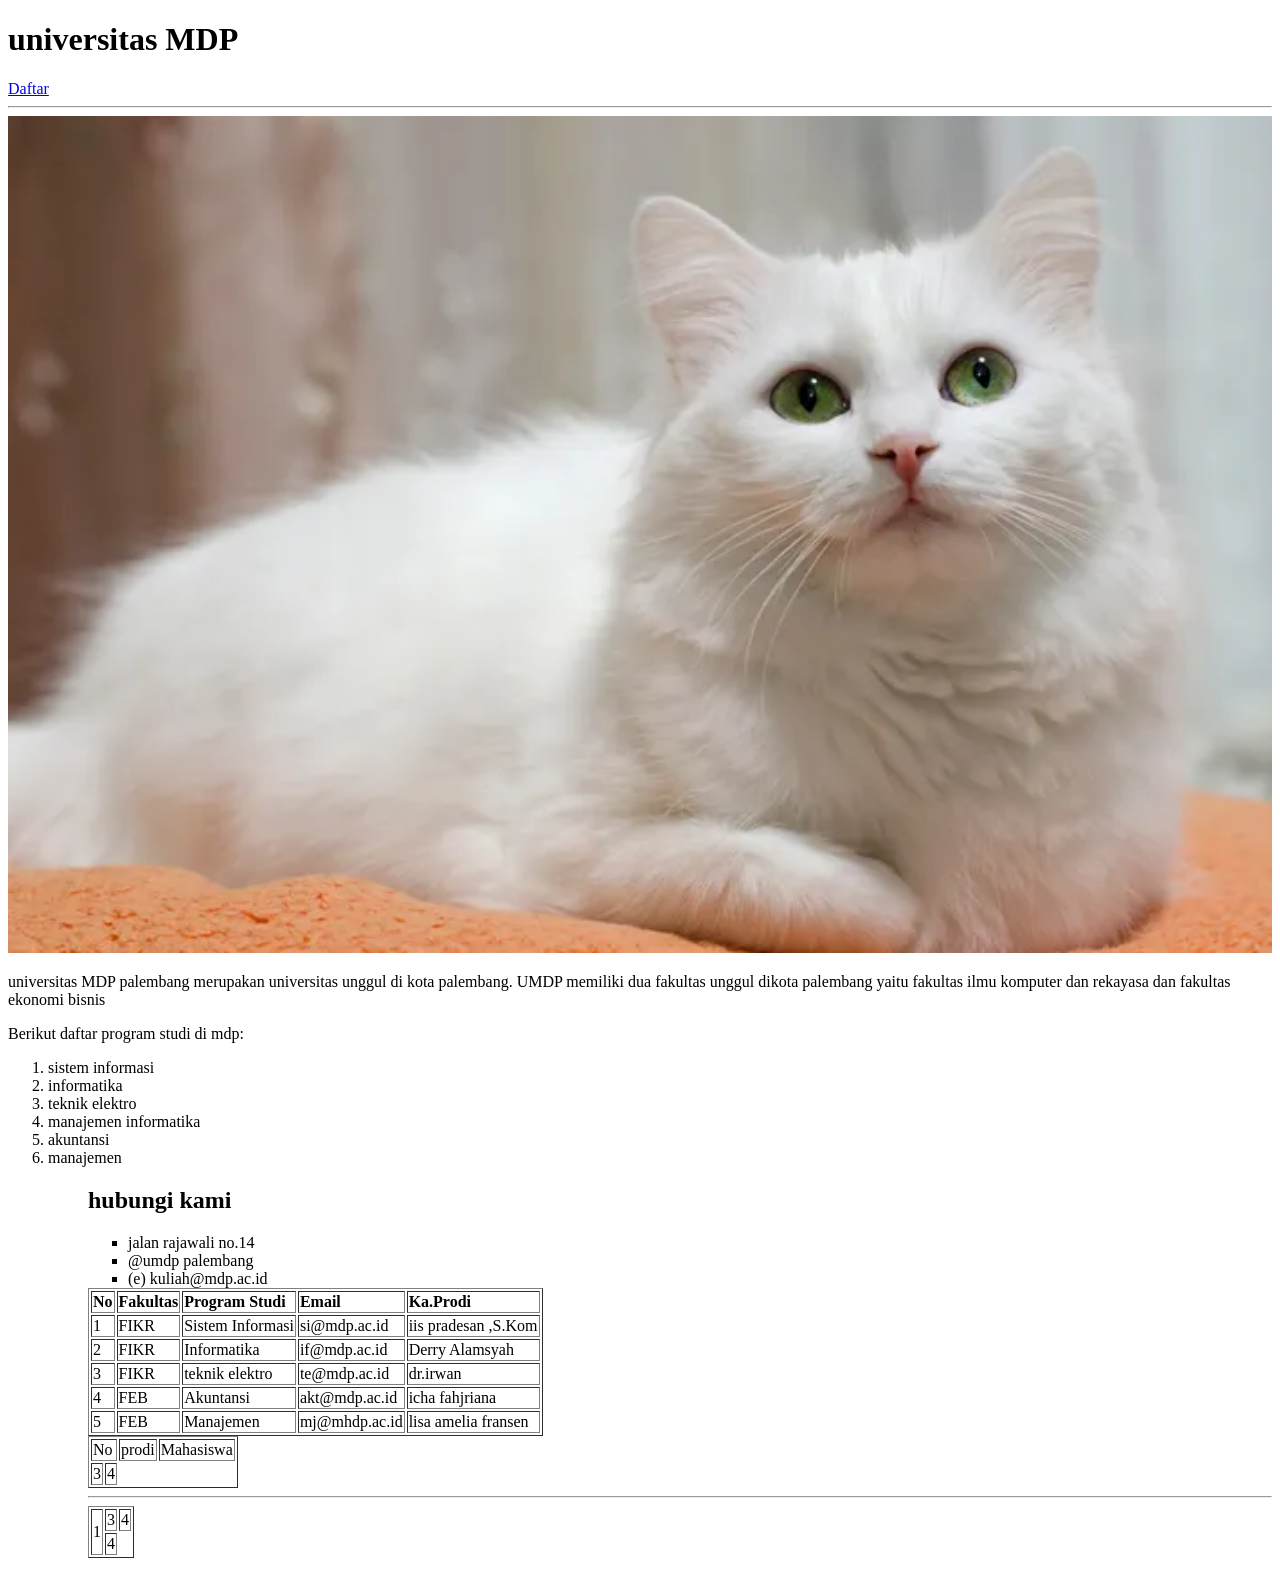
<file: index.html>
<!DOCTYPE html>
<html lang="en">
<head>
    <meta charset="UTF-8">
    <meta name="viewport" content="width=device-width, initial-scale=1.0">
    <title>universitas MDP</title>
</head>
<body>

    <!--heading h1 sd h6-->
    <h1>universitas MDP</h1>

    <!--link-->
    <a href="daftar.html">Daftar</a>
    <hr>

    <!-- banner img -->
    <img src="mengenal-fakta-menarik-seputar-kucing-anggora-turki-halodoc.jpg.webp" alt="banner"width="100%">
    <!--paragraf-->
    <p>universitas MDP palembang merupakan universitas unggul di kota palembang. 
        UMDP memiliki dua fakultas unggul dikota palembang yaitu fakultas ilmu 
        komputer dan rekayasa dan fakultas ekonomi bisnis</p>
        <p>Berikut daftar program studi di mdp:
            <!--order list-->
            <ol>
                <li>sistem informasi</1i>
                <li>informatika</1i>
                <li>teknik elektro</1i>
                <li>manajemen informatika</1i>
                <li>akuntansi</1i>
                <li>manajemen</1i>
            <ol>
        <p>
        <!--Hubungi kami-->
        <h2>hubungi kami</h2>
        <ul>
            <li>jalan rajawali no.14</1i>
            <li>@umdp palembang </1i>
            <li>(e) kuliah@mdp.ac.id</li>
        </ul>

        <!--Tabel-->
        <table border="1">
            <!--baris-->
            <tr>
                <!--kolom th / td-->
                <th>No</th>
                <th>Fakultas</th>
                <th>Program Studi</th>
                <th>Email</th>
                <th>Ka.Prodi</th>
            </tr>
            <tr>
                <td>1</td>
                <td>FIKR</td>
                <td>Sistem Informasi</td>
                <td>si@mdp.ac.id</td>
                <td>iis pradesan ,S.Kom</td>
            <tr>
                <td>2</td>
                <td>FIKR</td>
                <td>Informatika</td>
                <td>if@mdp.ac.id</td>
                <td>Derry Alamsyah</td>
            <tr>
                <td>3</td>
                <td>FIKR</td>
                <td> teknik elektro</td>
                <td>te@mdp.ac.id</td>
                <td> dr.irwan</td>
            <tr>
                <td>4</td>
                <td>FEB</td>
                <td>Akuntansi</td>
                <td>akt@mdp.ac.id</td>
                <td>icha fahjriana</td>
            <tr>
                <td>5</td>
                <td>FEB</td>
                <td> Manajemen</td>
                <td>mj@mhdp.ac.id</td>
                <td>lisa amelia fransen</td>
            
        </table>
        <!--colspan-->
        <table border="1">
            <tr>
                <td colspan="2">No</td>
                <td>prodi</td>
                <td> Mahasiswa</td>
            </tr>
            <tr>
                <td>3</td>
                <td>4</td>
            </tr>
        </table>
        <hr>
        <!--rowspan-->
        <table border ="1">
            <tr>
                <td rowspan = "2">1</td>
                <td>3</td>
                <td>4</td>
            </tr>
            <tr>
                <td>4</td>
            </tr>
            
        </table>
</body>
</html>
</file>
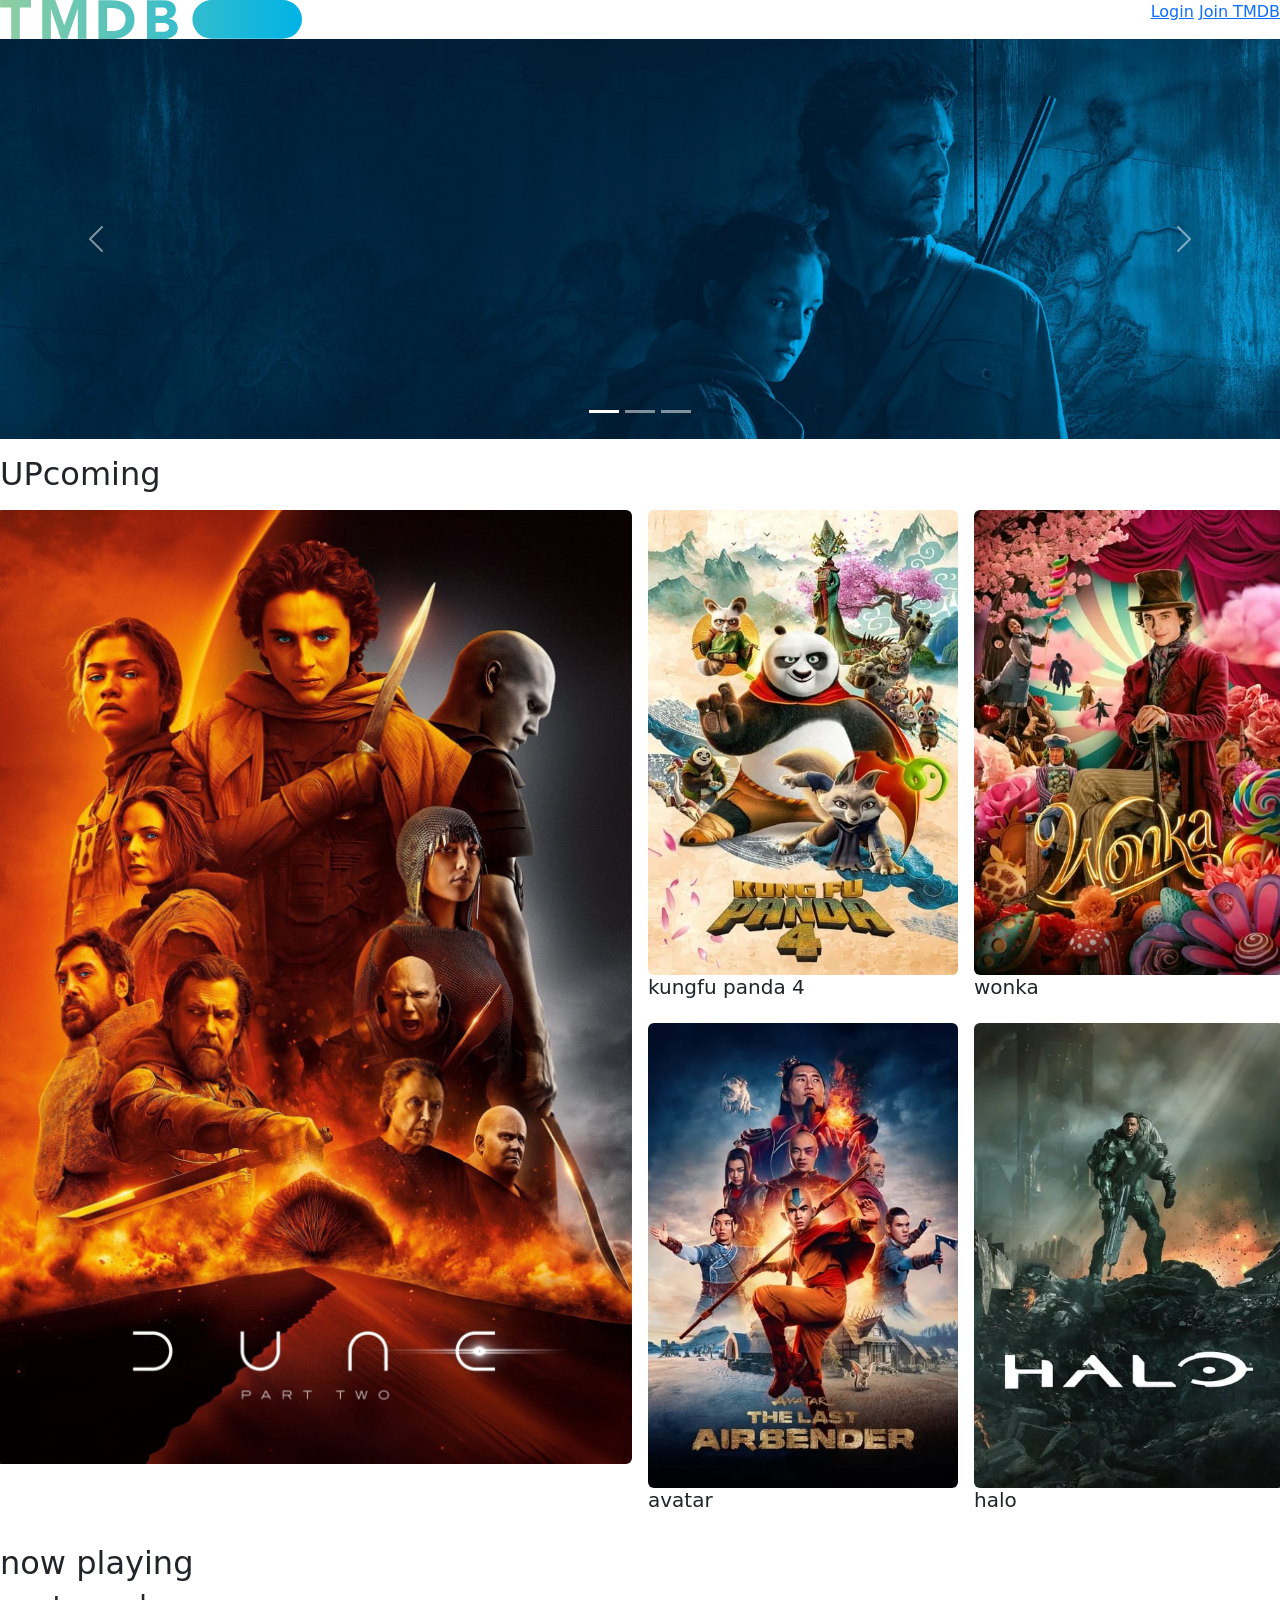
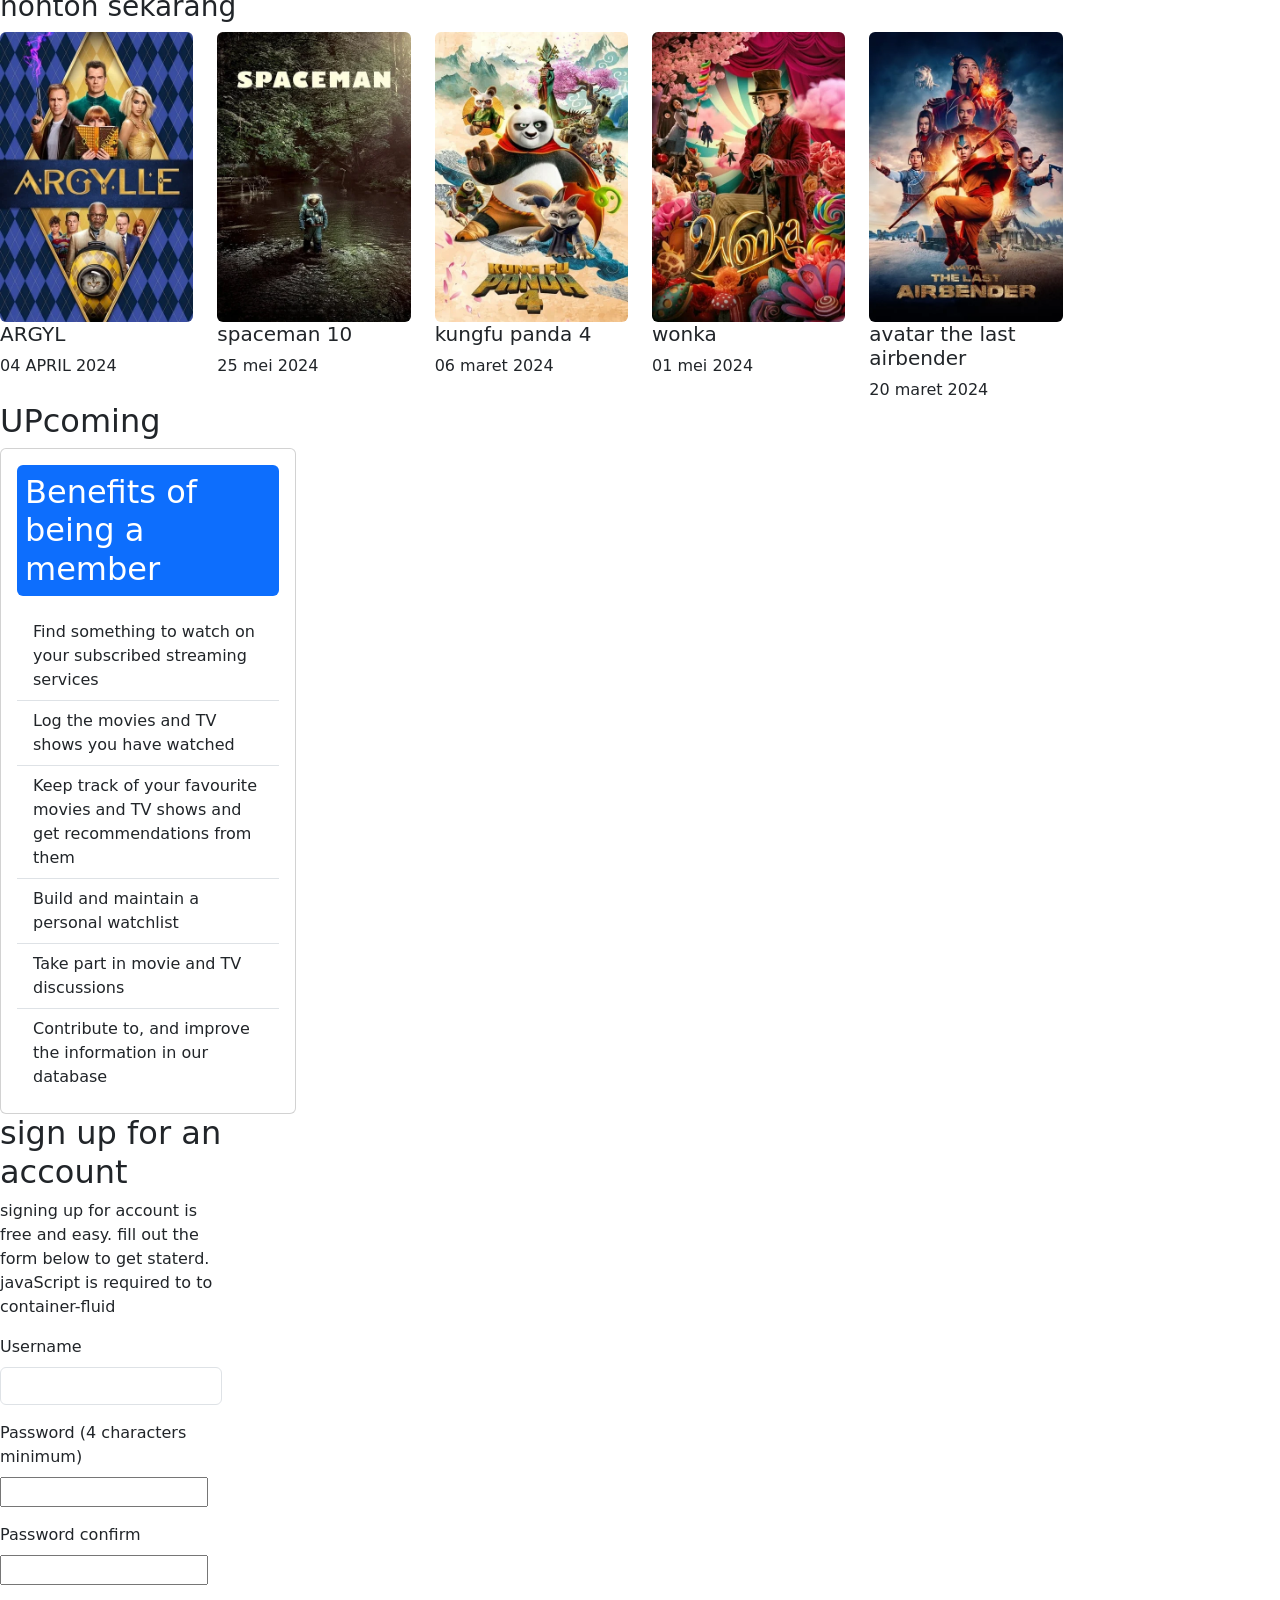
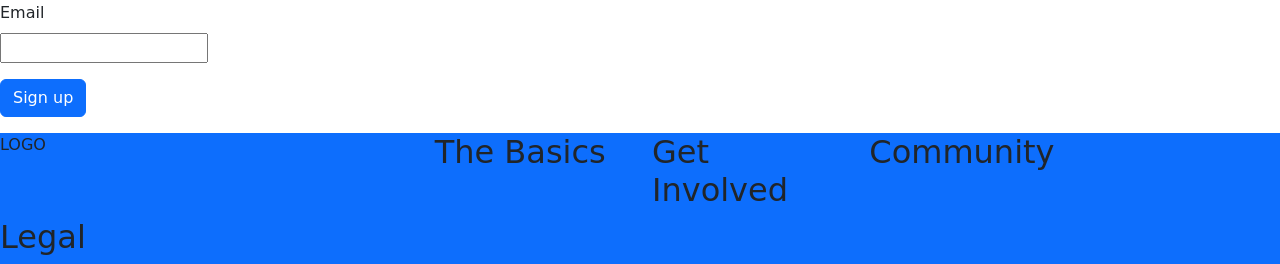
<file: bs/index.html>
<!DOCTYPE html>
<html lang="en">

<head>
    <meta charset="UTF-8">
    <meta name="viewport" content="width=device-width, initial-scale=1.0">
    <title>Document</title>
    <!--Bootstrap CDN-->
    <link href="https://cdn.jsdelivr.net/npm/bootstrap@5.3.3/dist/css/bootstrap.min.css" rel="stylesheet"
        integrity="sha384-QWTKZyjpPEjISv5WaRU9OFeRpok6YctnYmDr5pNlyT2bRjXh0JMhjY6hW+ALEwIH" crossorigin="anonymous">
<script src="https://cdn.jsdelivr.net/npm/bootstrap@5.3.3/dist/js/bootstrap.bundle.min.js"></script>
</head>

<body>
    <div clas="container-fluid" >
        <div class="row">
            <!-- logo -->
            <div class ="col-lg-3">
            <img src = "img/logo.svg"alt=""class="img-responsive"/>
            </div>
            <!-- link navigasi -->
            <div class ="col-lg-9 text-end">
                <a href="#" class="link-primary">Login</a>
                <a href="#" class="link-primary">Join TMDB</a>
            </div>
        </div>
        <!-- <div class="row mt-3"> -->
            <!-- <div class="col-lg-12"> -->
                <!-- img banner -->
                <!-- <img src="img/banner.webp" alt="" class="d-block w-100"/> -->
            <!-- <div>     -->
        <!-- <div> -->
               <!-- Carousel -->
<div id="demo" class="mr-3 carousel slide" data-bs-ride="carousel">

    <!-- Indicators/dots -->
    <div class="carousel-indicators">
      <button type="button" data-bs-target="#demo" data-bs-slide-to="0" class="active"></button>
      <button type="button" data-bs-target="#demo" data-bs-slide-to="1"></button>
      <button type="button" data-bs-target="#demo" data-bs-slide-to="2"></button>
    </div>
    
    <!-- The slideshow/carousel -->
    <div class="carousel-inner">
      <div class="carousel-item active">
        <img src="img/banner.webp" alt="Los Angeles" class="d-block" style="width:100%">
      </div>
      <div class="carousel-item">
        <img src="img/banner1.webp" alt="Chicago" class="d-block" style="width:100%">
      </div>
      <div class="carousel-item">
        <img src="img/banner3.webp" alt="New York" class="d-block" style="width:100%">
      </div>
    </div>
    
    <!-- Left and right controls/icons -->
    <button class="carousel-control-prev" type="button" data-bs-target="#demo" data-bs-slide="prev">
      <span class="carousel-control-prev-icon"></span>
    </button>
    <button class="carousel-control-next" type="button" data-bs-target="#demo" data-bs-slide="next">
      <span class="carousel-control-next-icon"></span>
    </button>
  </div>
        <h2 class="mt-3">UPcoming</h2>
            <div class="row">
                <div class="col-lg-6 p-2">
                    <img src="img/czembW0Rk1Ke7lCJGahbOhdCuhV.jpg" alt=""
                    class="d-block w-100 rounded" />
                </div>
    
                <div class="col-lg-6 col-sm-12">
                    <div class="row">
                        <div class="col-lg-6 p-2 col-sm-6">
                            <img src="img/kungfu panda.webp" alt=""
                            class="d-block w-100 rounded" />
                            <h5>kungfu panda 4</h5>
                        </div>
    
                        <div class="col-lg-6 p-2 col-sm-6">
                            <img src="img/wonka.webp" alt=""
                            class="d-block w-100 rounded" />
                            <h5>wonka</h5>
                        </div>
    
                        <div class="col-lg-6 p-2 col-sm-6">
                            <img src="img/avatar.webp" alt=""
                            class="d-block w-100 rounded" />
                            <h5>avatar</h5>
                        </div>
    
                        <div class="col-lg-6 p-2 col-sm-6">
                            <img src="img/halo.webp" alt=""
                            class="d-block w-100 rounded" />
                            <h5>halo</h5>
                        </div>   
                    </div>
                </div>
                
            </div>    
        <h2 class ="mt-3">now playing</h2>
        <h3>nonton sekarang </h3>
        <div class="row">
            <div class="col-lg-2 col-sm-4">
                <img src="img/95VlSEfLMqeX36UVcHJuNlWEpwf.webp" alt="" 
                class="d-block w-100 rounded">
                <h5>ARGYL</h5>
                04 APRIL 2024
            </div>
            <div class="col-lg-2 col-sm-4"> 
                <img src="img/5hnFFOWEchErNVr0wMLWFEob3q1.webp" alt="" 
                class="d-block w-100 rounded">
                <h5>spaceman 10</h5>
                25 mei 2024
            </div>
            <div class="col-lg-2"> 
                <img src="img/kungfu panda.webp"alt="" 
                class="d-block w-100 rounded">
                <h5>kungfu panda 4</h5>
                06 maret 2024
            </div>
            <div class="col-lg-2">
                <img src="img/wonka.webp"alt="" 
                class="d-block w-100 rounded">
                <h5>wonka</h5>
                01 mei 2024
            </div>
            <div class="col-lg-2">
                <img src="img/avatar.webp"alt="" class="d-block w-100 rounded">
                <h5>avatar the last airbender</h5>
                20 maret 2024
            </div>

            <h2>UPcoming</h2>
            <div class="row">
                <div class="col-lg-6">
                    
                </div>
            </div>
            <!-- akhir now playing-->

            <!-- awal sign up -->
                 <div class=" row">
                   <div class="col-lg-3">
            <!-- teks benefit -->
            <div class="card">
                <div class="card-body">
                    <h2 class="bg-primary rounded text-white p-2">Benefits of being a member
                    </h2>
                    <p class="card-text"></p>
                    <ul class="list-group list-group-flush">
                        <li class="list-group-item">Find something to watch on your subscribed streaming services</li>
                        <li class="list-group-item">Log the movies and TV shows you have watched</li>
                        <li class="list-group-item">Keep track of your favourite movies and TV shows and get
                            recommendations from them</li>
                        <li class="list-group-item">Build and maintain a personal watchlist</li>
                        <li class="list-group-item">Take part in movie and TV discussions</li>
                        <li class="list-group-item">Contribute to, and improve the information in our database</li>
                    </ul>
                    </div>
                    
                </div>
                <div class="col-lg-9">
                <!-- from sign up-->
                <h2>sign up for an account</h2>
                <p>
                    signing up for account is free and easy. 
                    fill out the form below to get staterd. 
                    javaScript is required to to container-fluid
                </p>
                <form action="">
                    <div class="mb-3">
                        <label for=""class="form-label">Username</label>
                        <input type="text" class="form-control"/>
                    </div>
                    <div class="mb-3">
                        <label for=""class="form-label">Password (4 characters minimum) </label>
                        <input type="password" class="class control" />
                    </div>
                    <div class="mb-3">
                        <label for="" class="form-label">Password confirm </label>
                        <input type="password" class="class control" />
                    </div>
                    <div class="mb-3">
                        <label for="" class="form-label">Email</label>
                        <input type="email" class="class control" />
                    </div>
                    <button class="btn btn-primary">Sign up</button>
                </form>
                         </div>
                    </div>
                </form>
            </div>
            </div>
            <!-- akhir sign up-->

            <!-- awal footer-->
            <div class="row bg-primary mt-3">
                <div class="col-lg-4">LOGO</div>
                <div class="col-lg-2">
                    <h2>The Basics</h2>
                </div>
                <div class="col-lg-2">
                    <h2>Get Involved</h2>
                </div>
                <div class="col-lg-2">
                    <h2>Community</h2>
                </div>
                <div clas="col-lg-2">
                    <h2>Legal</h2>
                </div>
            </div>
            <!--akhir footer-->
        </div>
    </div>
</body>

</html>
</file>
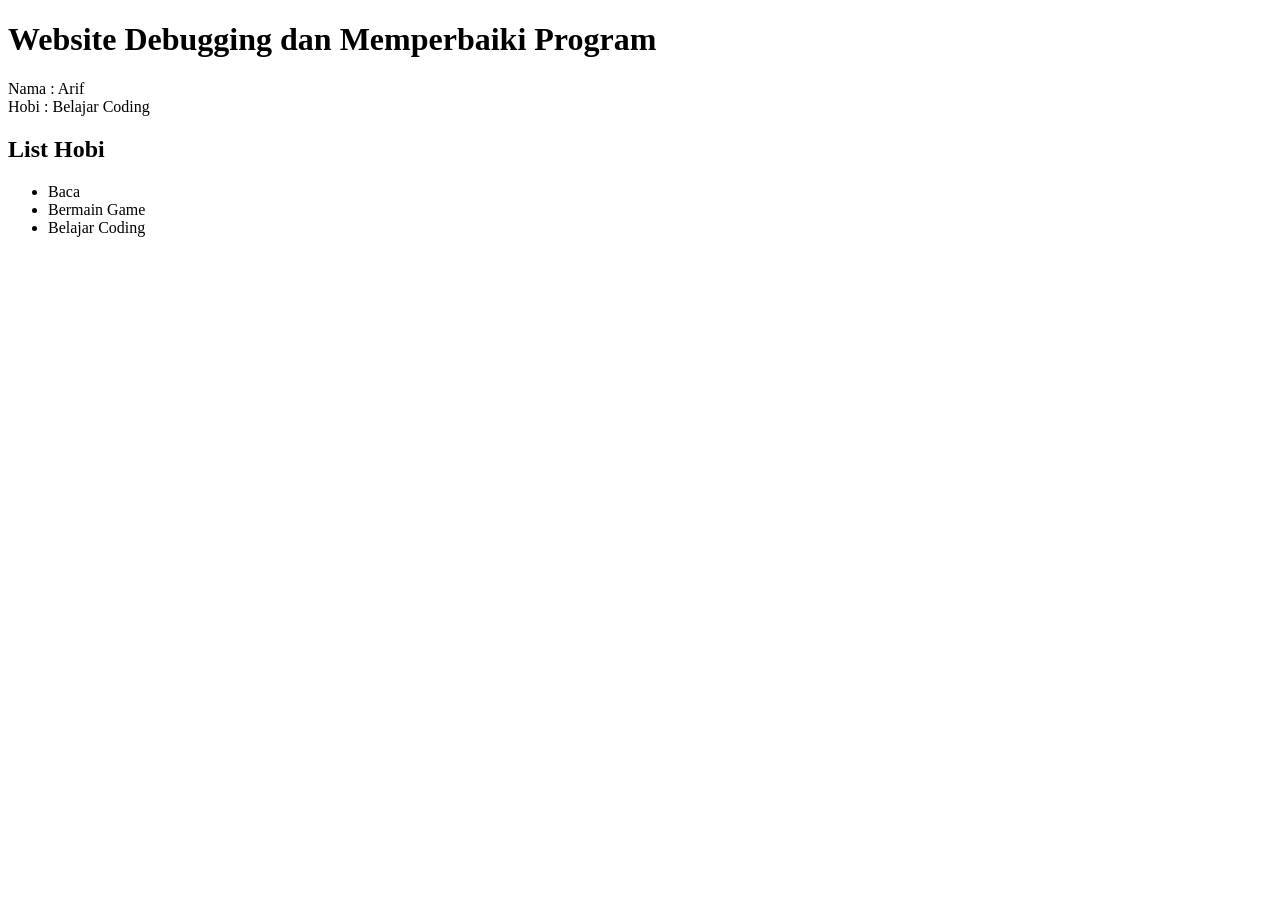
<file: jawabankuispaw/index.html>
<!DOCTYPE html>
<html lang="en">
<head>
    <meta charset="UTF-8">
    <meta name="viewport" content="width=device-width, initial-scale=1.0">
    <title>Kuis</title>
</head>
<body>
    <h1>Website Debugging dan Memperbaiki Program</h1>
    <!-- Tampilkan nama -->
    Nama : <label id="nama"></label>
    
    <!-- Tampilkan hobi Belajar Coding saja -->
    <br>Hobi : <label id="hobi"></label>
    
    <h2>List Hobi</h2>
    <!-- Tampilkan semua hobi -->
    <ul id="listhobi"></ul>

    <script src="script.js"></script>
</body>
</html>
</file>
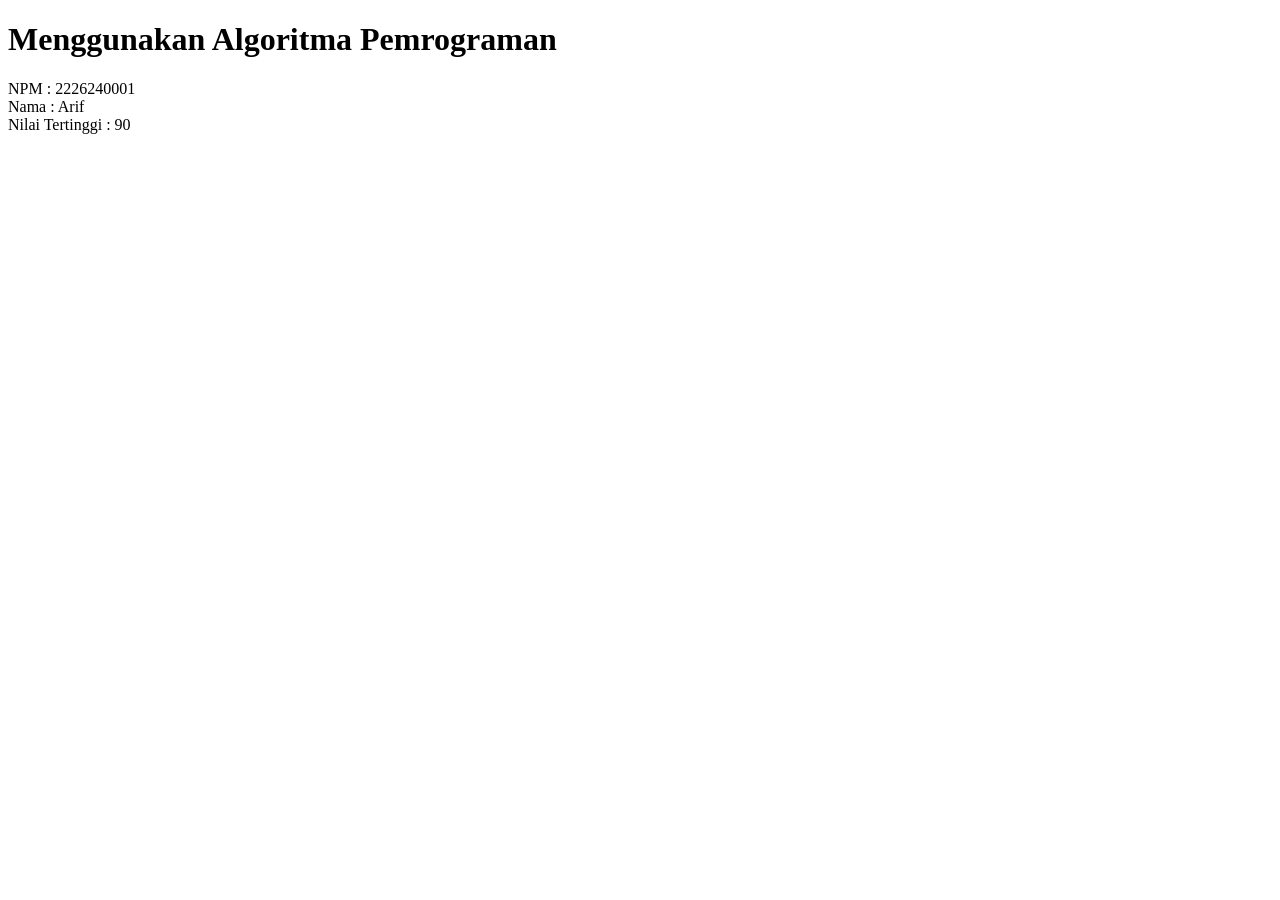
<file: jawabankuispaw/jawabankuispaw2/index.html>
<!DOCTYPE html>
<html lang="en">
<head>
    <meta charset="UTF-8">
    <meta name="viewport" content="width=device-width, initial-scale=1.0">
    <title>Kuis</title>
</head>
<body>
    <h1>Menggunakan Algoritma Pemrograman</h1>
    NPM : <label id="npm"></label>
    <br>Nama : <label id="nama"></label>
    <br>Nilai Tertinggi : <label id="nilaimax"></label>
    
    <script src="script.js"></script>
</body>
</html>
</file>
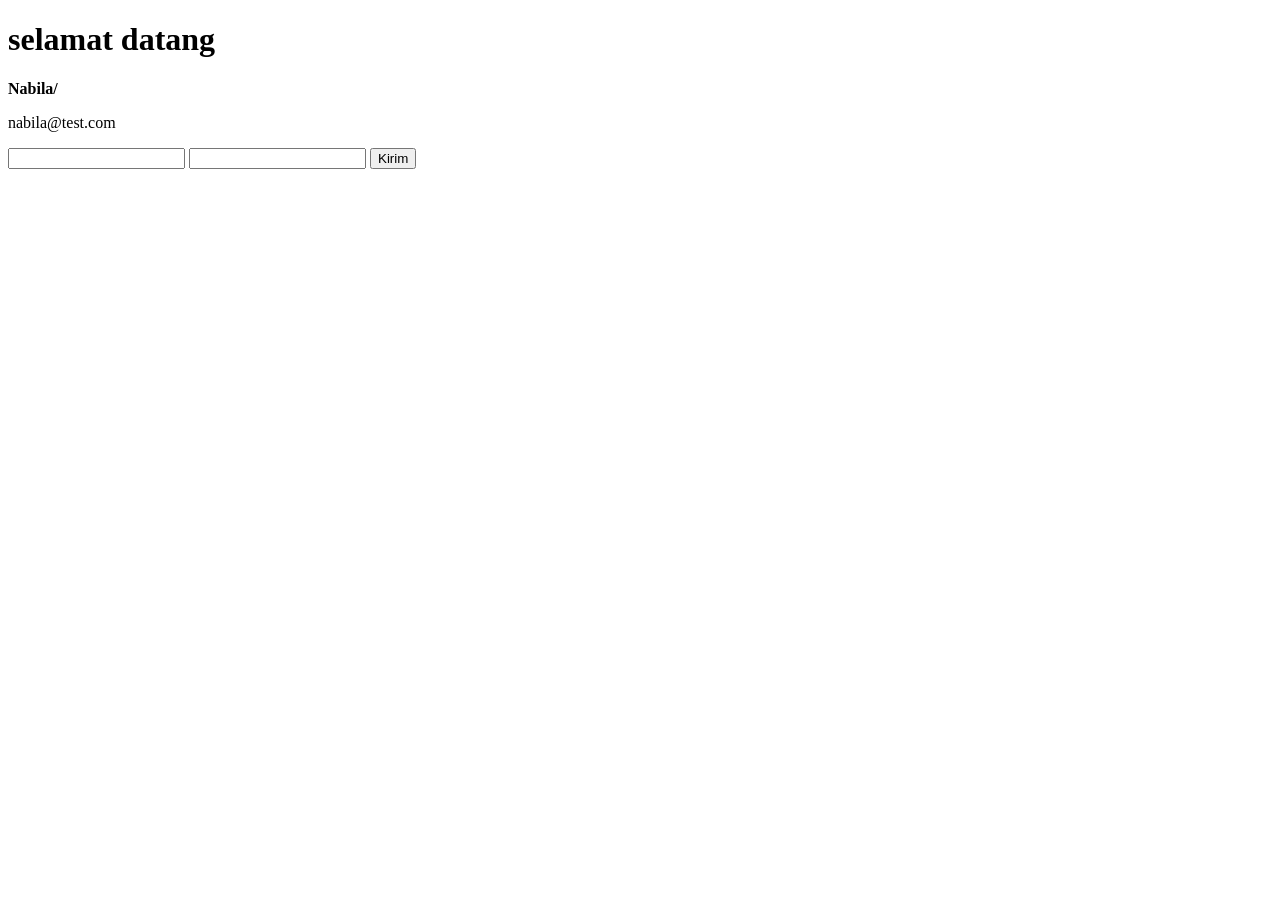
<file: bs/img/JavaScript/index.html>
<!DOCTYPE html>
<html lang="en">
<head>
    <meta charset="UTF-8">
    <meta name="viewport" content="width=device-width, initial-scale=1.0">
    <title>javaScript</title>
</head>
<body>
    <h1 id="welcome"></h1>
    <p id="nama"></p>
    <p id="email"></p>

    <!--formulir-->
    <input type = "text" name=""id="txtNama"/>
    <input type="email" name="" id="txtEmail"/>
    <button id="btnkirim" onclick="tampil()">Kirim</button>
    <br/>

    <!-- panggil script js -->
    <script src="Script.js"></script>
</body>
</html>
</file>
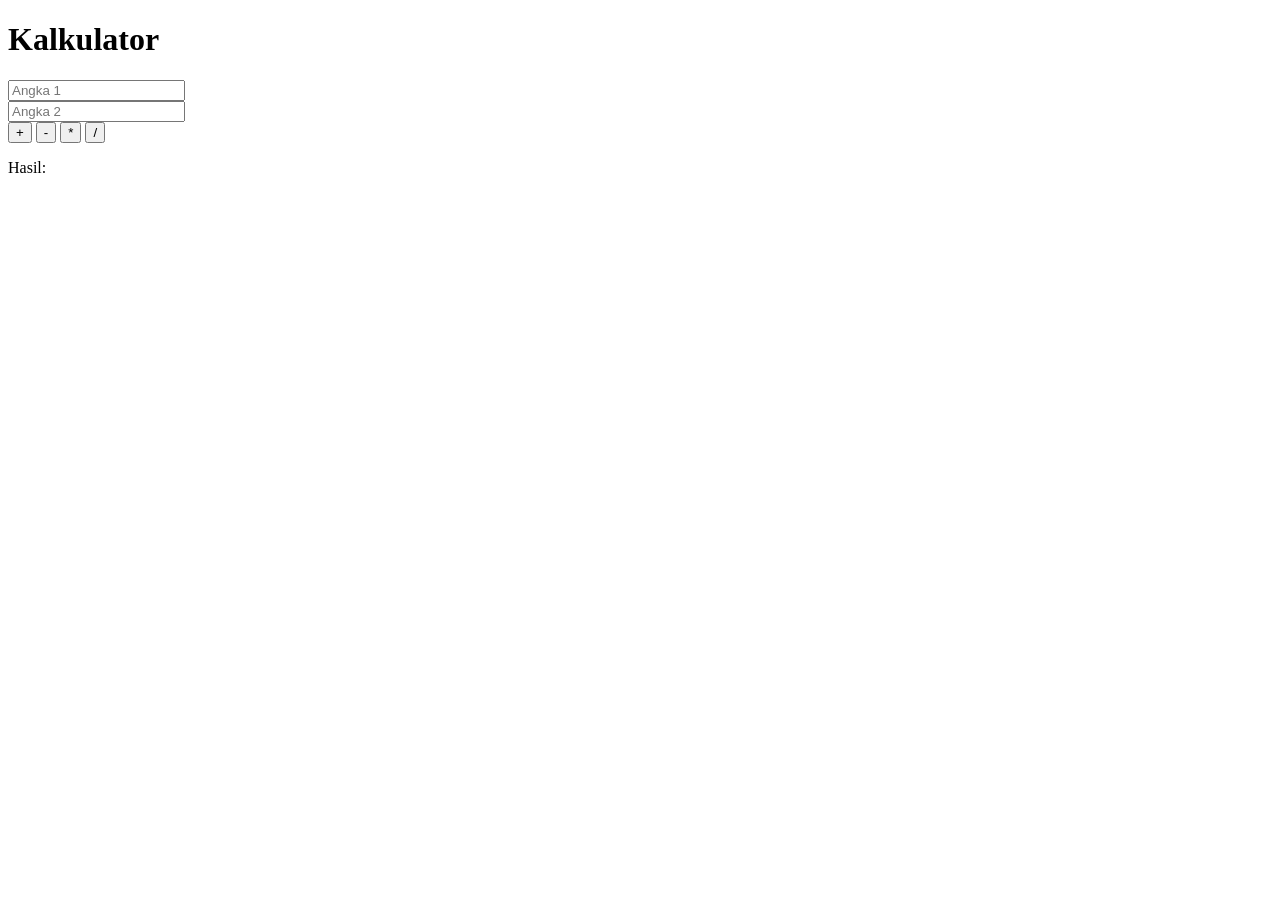
<file: bs/img/JavaScript/LatihanPAW/index.html>
<!DOCTYPE html>
<html lang="en">

<head>
    <meta charset="UTF-8">
    <meta name="viewport" content="width=device-width, initial-scale=1.0">
    <title>Document</title>
</head>
<body>
  <h1>Kalkulator</h1>
  <input type="text" id="angka1" placeholder="Angka 1" /> <br />
  <input type="text" id="angka2" placeholder="Angka 2" /> <br />

  <button onclick="hitung('tambah')">+</button>
 <button onclick="hitung('kurang')">-</button>
 <button onclick="hitung('kali')">*</button>
 <button onclick="hitung('bagi')">/</button>
 <br />

 <p>Hasil: <label id="Hasil" ></label></p>

 <script src="script.js"></script>

</body>

</html
</file>
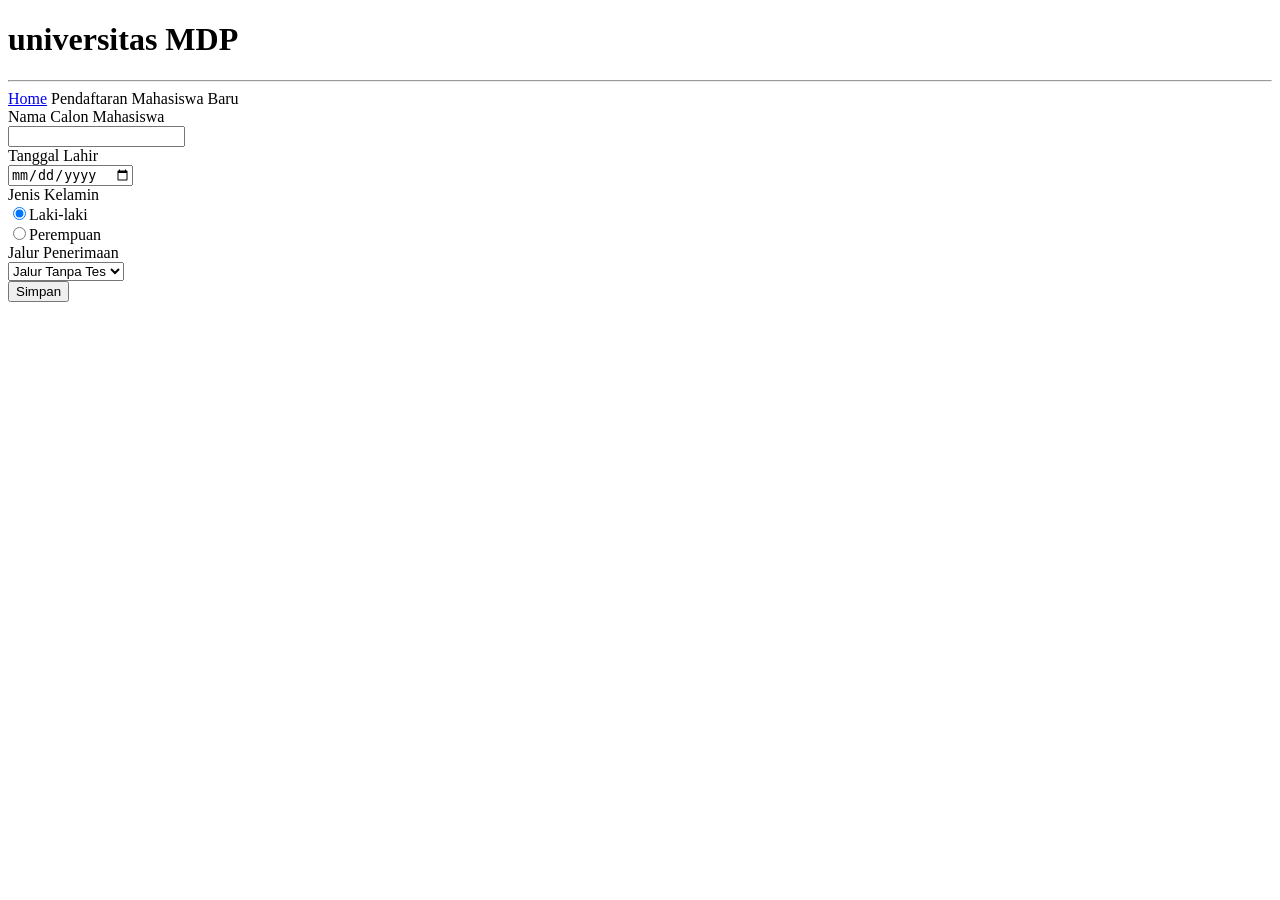
<file: daftar.html>
<!DOCTYPE html>
<html lang="en">
<head>
    <meta charset="UTF-8"/>
    <meta name="viewport" content="width=>, initial-scale=1.0">
    <title>Document</title>
</head>
<body>
    <h1>universitas MDP</h1>
    <hr />
    <a href="index.html">Home</a>
    <hr2>Pendaftaran Mahasiswa Baru</h2>
        <!--form-->
        <form action="proses.php" method="post">
        Nama Calon Mahasiswa <br />
        <input type="text" name="nama" id="nama" required><br />

        Tanggal Lahir <br />
        <input type="date" name="tgl_lahir" id="tgl_lahir" /><br />

        Jenis Kelamin <br />
        <input type="radio" name="jk" id="jkl" value = "L" checked />Laki-laki <br />
        <input type="radio" name="jk" value "P" id="jkp">Perempuan <br />

        Jalur Penerimaan <br />
        <select name="jp" id="jp">
            <option value="JTT"> Jalur Tanpa Tes</option>
            <option value="JTT"> Jalur Tes</option>
            <option value="JTT"> Jalur Beasiswa</option>

        </select>
        <br />
        <button type="submit">Simpan</button>
    </form>    
</body>
</html>
</file>
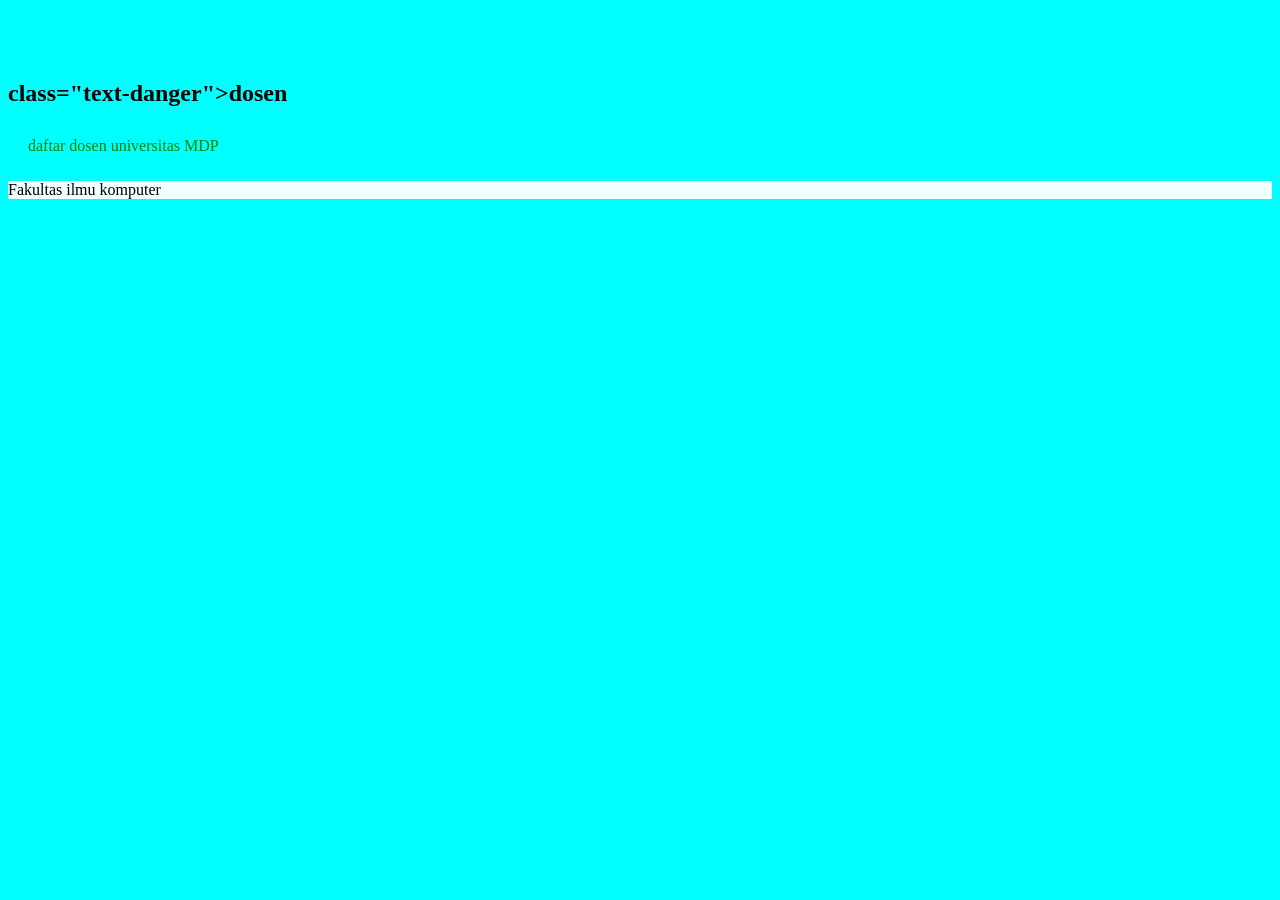
<file: dosen.html>
<!DOCTYPE html>
<html lang="en">
<head>
    <meta charset="UTF-8">
    <meta name="viewport" content="width=, initial-scale=1.0">
    <title>Document</title>
    <style>
        body {
            /*web colorhut */
            background-color: aqua;
        }
        h1 {
            color: aqua;
        }
        .text-danger {
            color: red;
        }
        .text-succes {
            color : green
        }
        .bg- primary {
            background-color: rgb(33, 103, 165);
        }
        .p-1{
            padding: 10px;
        }
        .p-1{
            padding-top: 10px;
        }
        .m-1{
            margin: 10px
        }
        .rounded {
            border-radius: 20px
        }
        
    </style>
</head>
<body>
    <h1>universitas MDP</h1>
    <h2> class="text-danger">dosen</h2>
    <p class="text-succes bg-primary p-1 m-1">daftar dosen universitas MDP</p>

    <!--inline css-->
    <p style="background-color: azure;">Fakultas ilmu komputer</p>



    
       
    
    
</body>
</html>
</file>
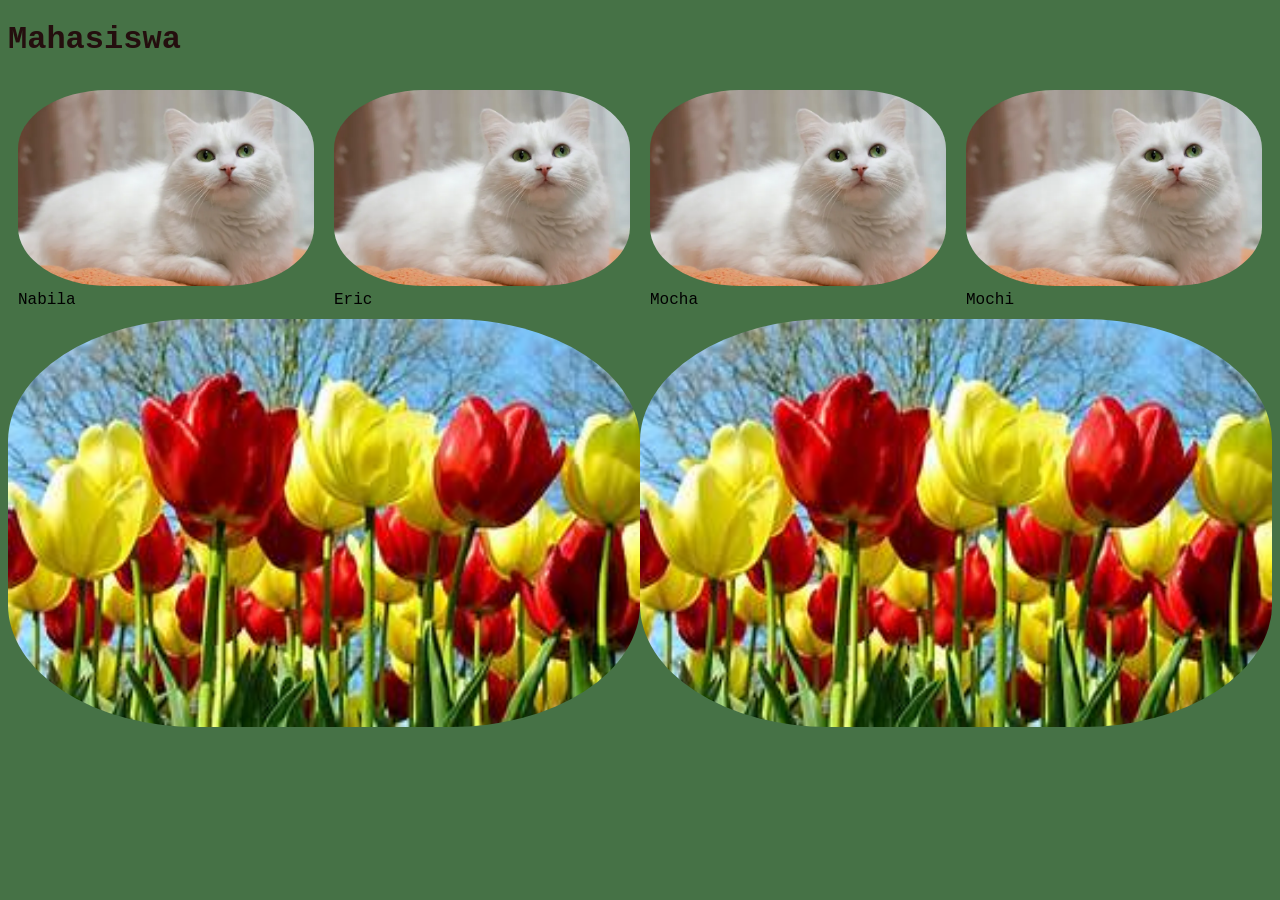
<file: mahasiswa.html>
<!DOCTYPE html>
<html lang="en">

<head>
    <meta charset="UTF-8">
    <meta name="viewport" content="width=device-width, initial-scale=1.0">
    <title>Document</title>
    <link rel="stylesheet" href="style.css">
</head>

<body>
    <h1 class="text-primary">Mahasiswa</h1>
    <div class="row">
        <div class="col-lg-3 p-1 col-sm-6">

            <!--img-->
            <img src="mengenal-fakta-menarik-seputar-kucing-anggora-turki-halodoc.jpg.webp" alt=""
                class="img-responsive circle" />
            Nabila
        </div>

        <div class="col-lg-3 p-1 col-sm-6">
            <img src="mengenal-fakta-menarik-seputar-kucing-anggora-turki-halodoc.jpg.webp" alt=""
                class="img-responsive circle" />
            Eric
        </div>

        <div class="col-lg-3 p-1 col-sm-6">
            <img src="mengenal-fakta-menarik-seputar-kucing-anggora-turki-halodoc.jpg.webp" alt=""
                class="img-responsive circle" />
            Mocha
        </div>

        <div class="col-lg-3 p-1 col-sm-6">
            <img src="mengenal-fakta-menarik-seputar-kucing-anggora-turki-halodoc.jpg.webp" alt=""
                class="img-responsive circle" />
            Mochi
        </div>
    </div>

    <div class="row">
        <div class="col-sm-12 col-lg-6">
            <img src="th (4).jpg" alt="" class="img-responsive circle" />

        </div>
        <div class="col-sm-12 col-lg-6">
            <img src="th (4).jpg" alt="" class="img-responsive circle" />

        </div>

    </div>

    </div>   
</body>

</html>
</file>
<file: style.css>
/*element selector*/
*{
    box-sizing: border-box;
}
body {
    background-color: rgb(245, 208, 208);
    font-family:'Courier New', Courier, monospace
}
/* class selector*/
.text-primary {
    color: rgb(36, 14, 14);
}
/* tablet */
@media screen and (min-width : 600px) {
    body{
        background-color: yellow;
    }
    .col-sm-6{
        width: 50%;
        float: left;
    }
    .col-sm-12{
        width: 100%;
        float: left;
    }
}
/* dekstop */
@media screen and (min-width : 992px) {
    body{
        background-color: rgb(70, 114, 70);

    }
    .col-lg-3{
        width: 25%;
        float: left;
    }
    .col-lg-6{
        width: 50%;
        float: left;
    }
    .col-lg-4{
        width:33,33%;
        float: left;
    }

{
    
}
.col {
    width: 25px;
    float: left;
}
.img-responsive {
    width : 100%;
    max-height: 500px;

}
.img-responsive1{
    width : 90%;
    max-height: 300px;

}
.circle{
    border-radius:30%;
}
.circle1{
    border-radius: 20%;
}

.rounded{
    border-radius: 20px;
}
.p-1{
    padding: 10px;

}
.row::after {
    content: "";
    clear: both;
    display: table;
}
</file>
